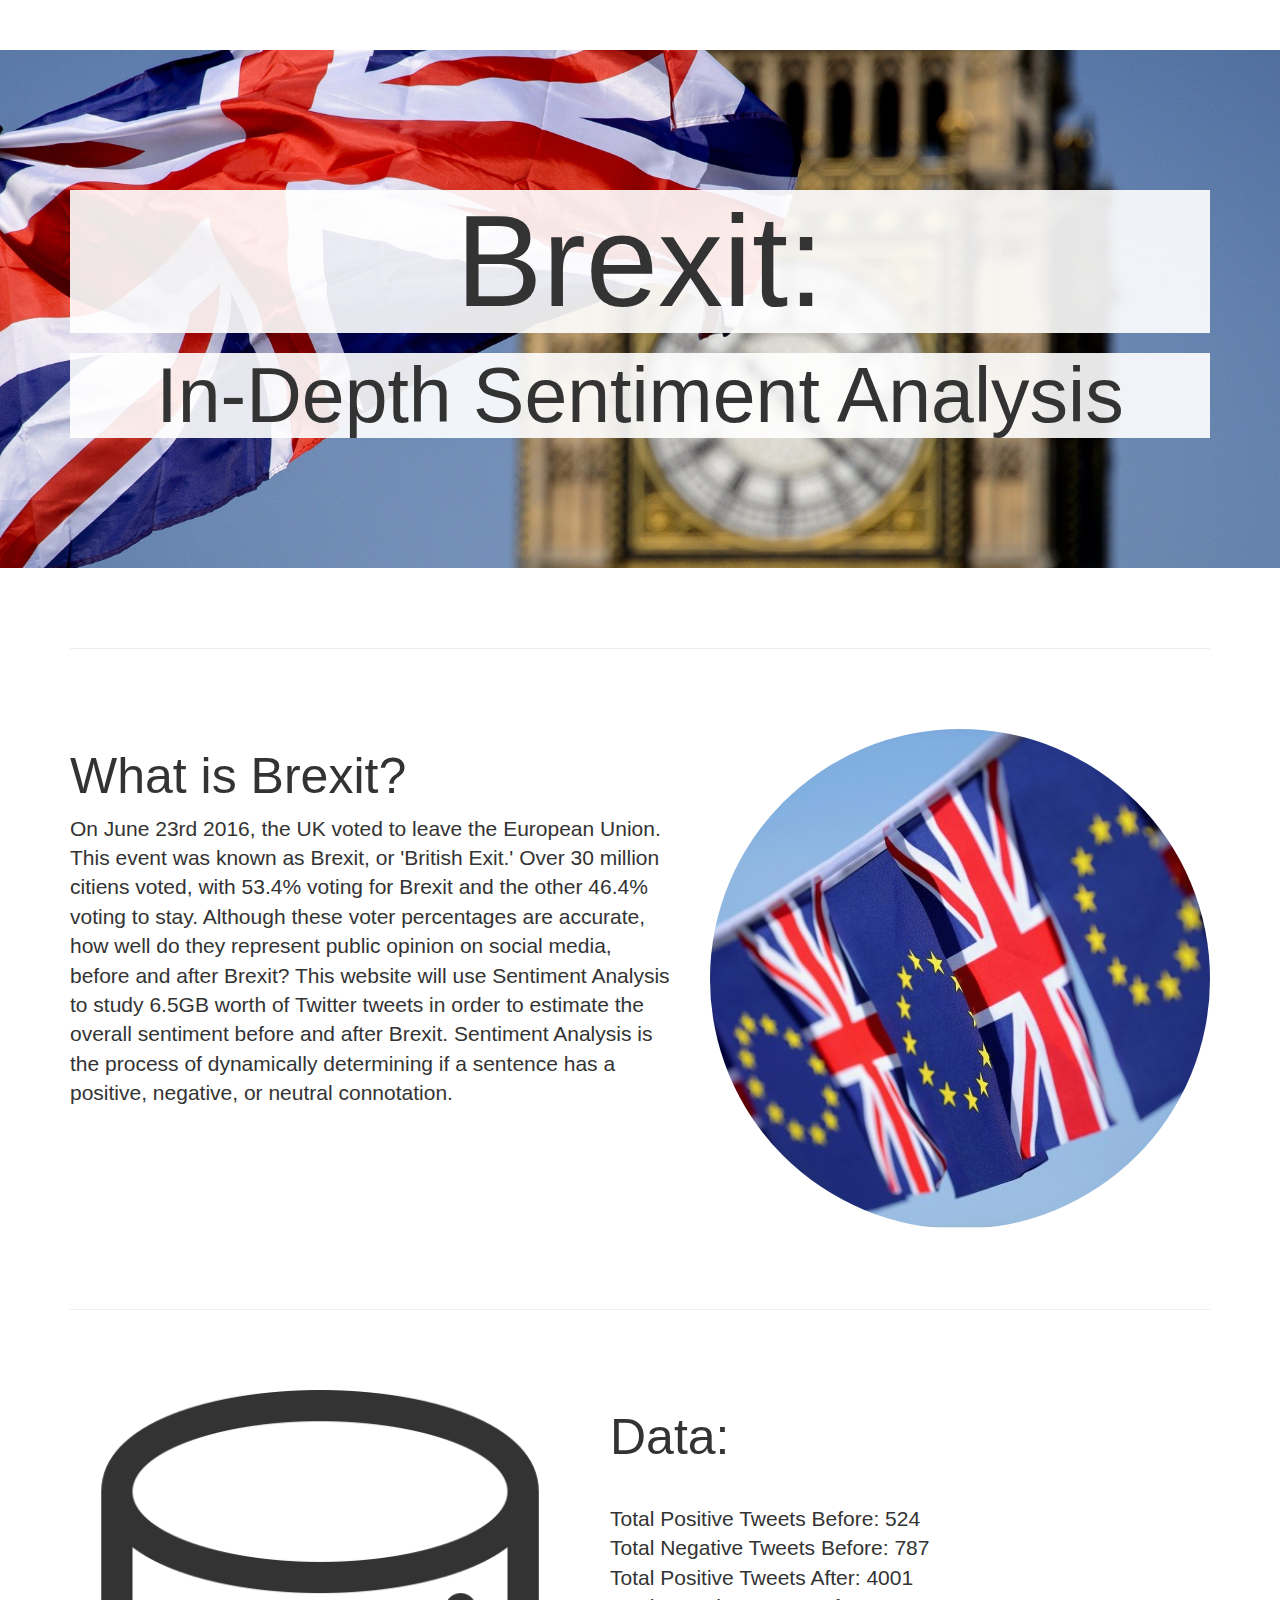
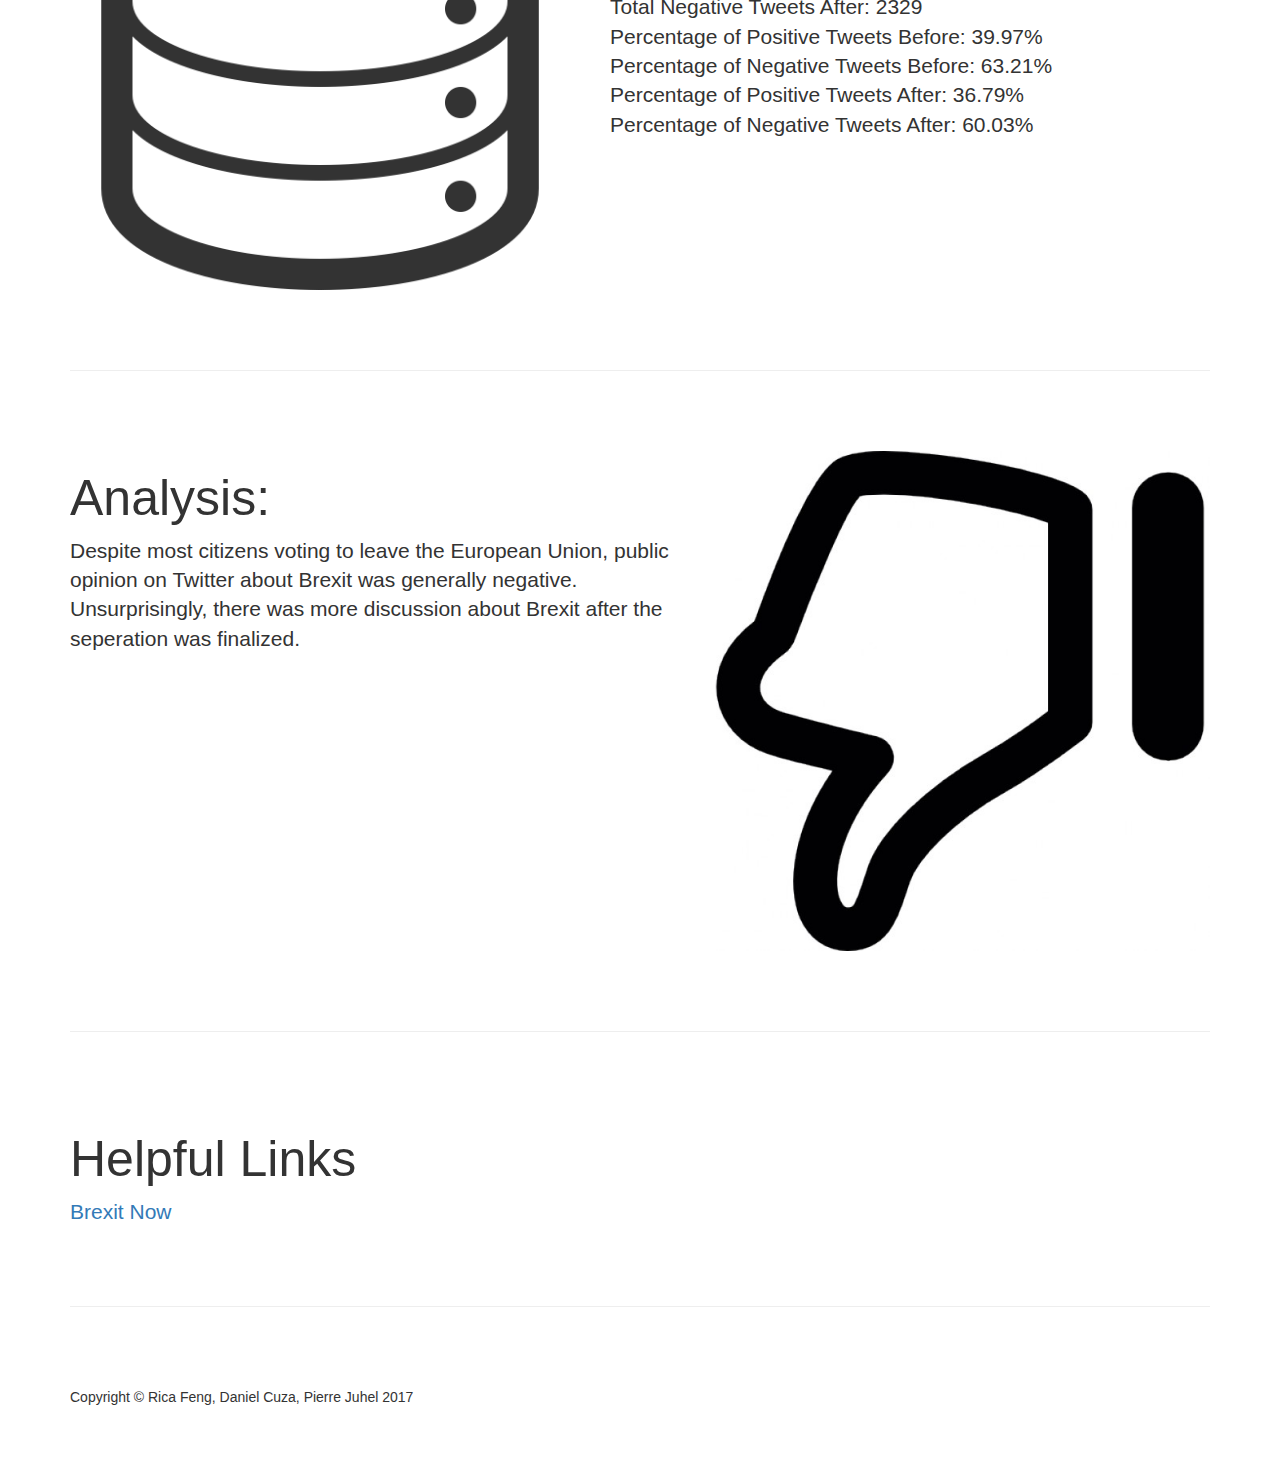
<file: index.html>
<!DOCTYPE html>
<html lang="en">

<head>

    <meta charset="utf-8">
    <meta http-equiv="X-UA-Compatible" content="IE=edge">
    <meta name="viewport" content="width=device-width, initial-scale=1">
    <meta name="description" content="">
    <meta name="author" content="">

    <title>Brexit - In-Depth Sentiment Analysis</title>

    <!-- Bootstrap Core CSS -->
    <link href="css/bootstrap.min.css" rel="stylesheet">

    <!-- Custom CSS -->
    <link href="css/one-page-wonder.css" rel="stylesheet">

    <!-- HTML5 Shim and Respond.js IE8 support of HTML5 elements and media queries -->
    <!-- WARNING: Respond.js doesn't work if you view the page via file:// -->
    <!--[if lt IE 9]>
        <script src="https://oss.maxcdn.com/libs/html5shiv/3.7.0/html5shiv.js"></script>
        <script src="https://oss.maxcdn.com/libs/respond.js/1.4.2/respond.min.js"></script>
    <![endif]-->

</head>

<body>

    <!-- Full Width Image Header -->
    <header class="header-image">
        <div class="headline">
            <div class="container">
                <h1>Brexit:</h1>
                <h2>In-Depth Sentiment Analysis</h2>
            </div>
        </div>
    </header>

    <!-- Page Content -->
    <div class="container">

        <hr class="featurette-divider">

        <!-- First Featurette -->
        <div class="featurette" id="about">
            <img class="featurette-image img-circle img-responsive pull-right" src="images/intro.jpg" width="500" height="1000">
            <h2 class="featurette-heading">What is Brexit?
                <span class="text-muted"></span>
            </h2>
            <p class="lead">On June 23rd 2016, the UK voted to leave the European Union. This event was known as Brexit, or 'British Exit.' 
			Over 30 million citiens voted, with 53.4% voting for Brexit and the other 46.4% voting to stay. Although these voter percentages are accurate,
			how well do they represent public opinion on social media, before and after Brexit? This website will use Sentiment Analysis to study 6.5GB worth of Twitter tweets in order
			to estimate the overall sentiment before and after Brexit. Sentiment Analysis is the process of dynamically determining if a sentence has a positive, negative, or neutral connotation.
			
			</p>
        </div>

        <hr class="featurette-divider">

        <!-- Second Featurette -->
        <div class="featurette" id="services">
            <img class="featurette-image img-square img-responsive pull-left" src="images/data.png" width="500" height="500" >
            <h2 class="featurette-heading">Data:
                <span class='text-muted'></span>
            </h2>
            <p class='lead' id='data'><br>Total Positive Tweets Before: 524<br> Total Negative Tweets Before: 787<br>Total Positive Tweets After: 4001<br> Total Negative Tweets After: 2329<br>Percentage of Positive Tweets Before: 39.97% <br> Percentage of Negative Tweets Before: 63.21%<br>Percentage of Positive Tweets After: 36.79% <br> Percentage of Negative Tweets After: 60.03%</p>
        </div>

        <hr class="featurette-divider">

        <!-- Third Featurette -->
        <div class="featurette" id="contact">
            <img class="featurette-image img-square img-responsive pull-right" src="images/neg.jpg" width="500" height="500">
            <h2 class="featurette-heading">Analysis:
                <span class='text-muted'></span>
            </h2>
            <p class="lead"id='neg-desc'>Despite most citizens voting to leave the European Union, public opinion on Twitter about Brexit was generally negative. Unsurprisingly, there was more discussion about Brexit after the seperation was finalized. </p>
        </div>

        <hr class="featurette-divider">

		
		<!-- Third Featurette -->
        <div class="featurette" id="contact">
            <h2 class="featurette-heading">Helpful Links
                <span class="text-muted"></span>
            </h2>
			<a class="lead" href="https://twitter.com/search?q=%23brexit&src=typd" style="text-align: center;">Brexit Now</a>
        </div>

        <hr class="featurette-divider">
        <!-- Footer -->
        <footer>
            <div class="row">
                <div class="col-lg-12">
                    <p>Copyright &copy; Rica Feng, Daniel Cuza, Pierre Juhel 2017</p>
                </div>
            </div>
        </footer>

    </div>
    <!-- /.container -->

    <!-- jQuery -->
    <script src="js/jquery.js"></script>

    <!-- Bootstrap Core JavaScript -->
    <script src="js/bootstrap.min.js"></script>
	
</body>

</html>
</file>
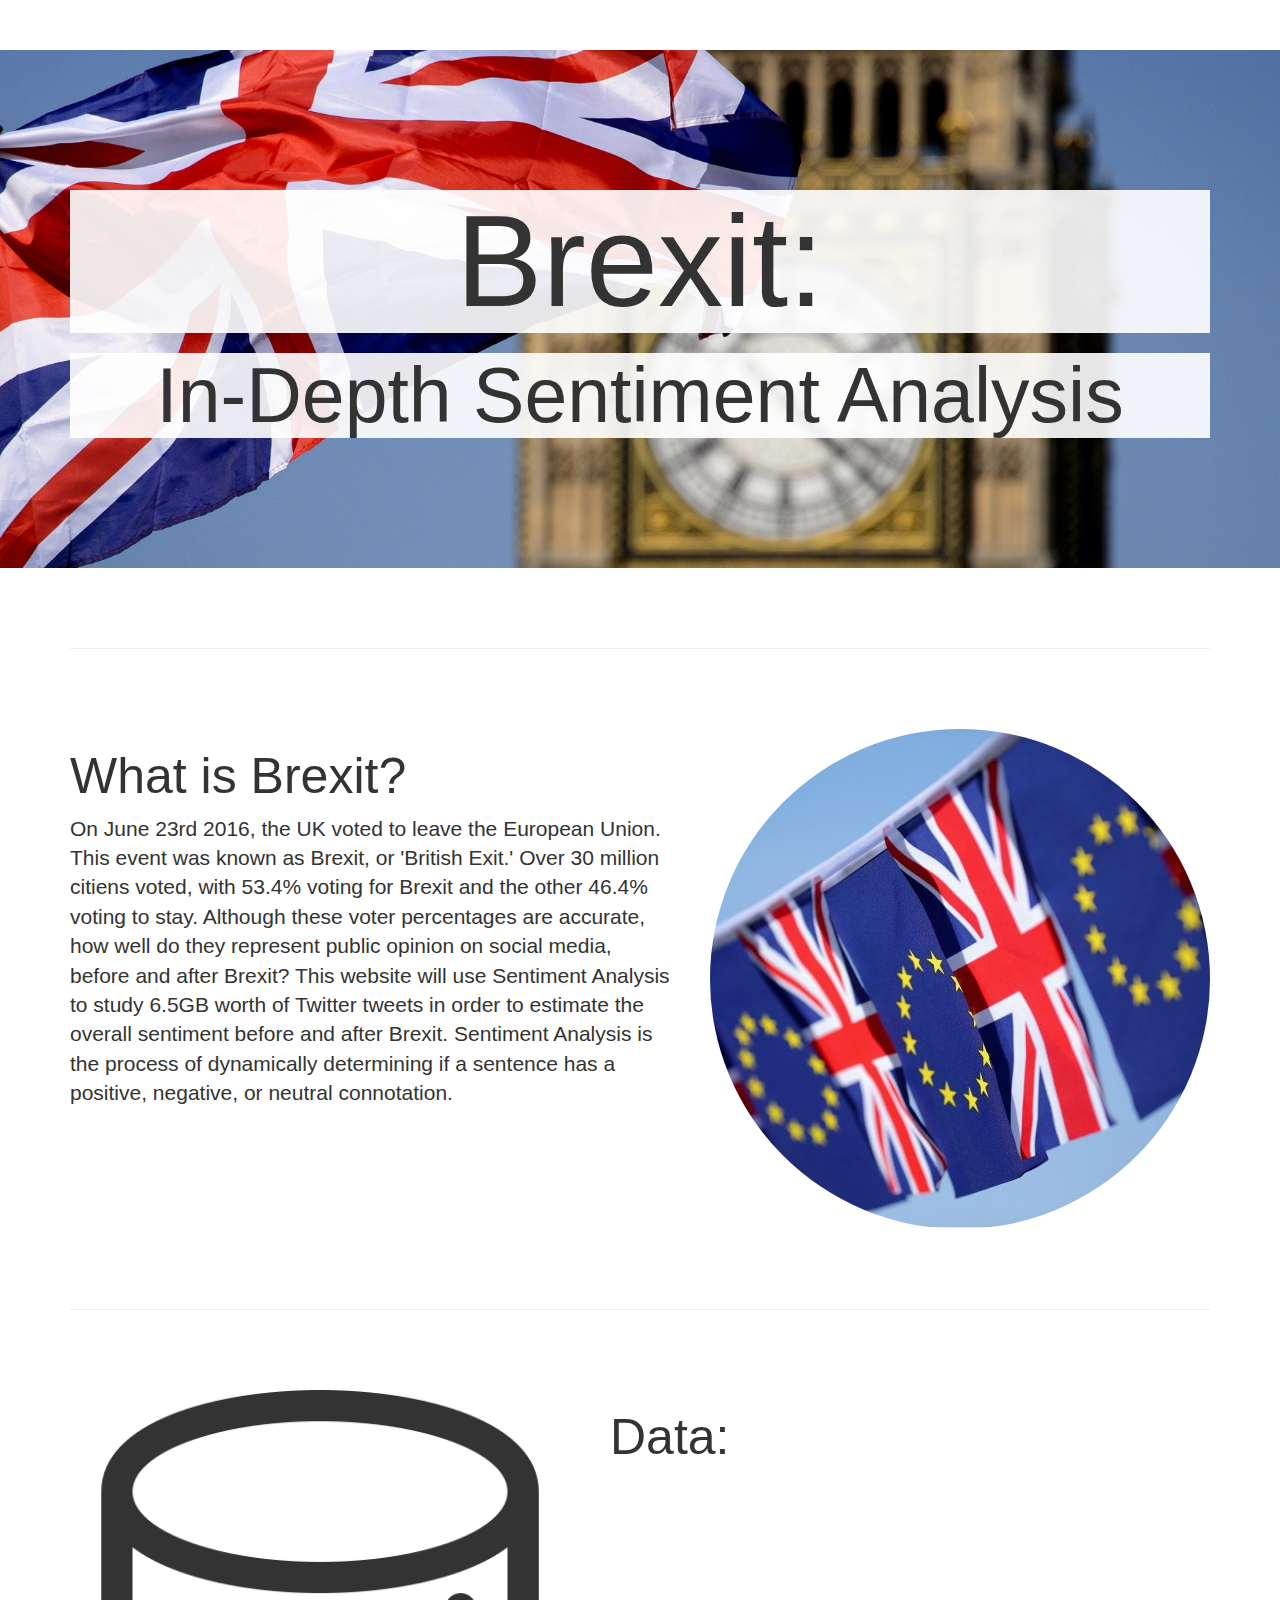
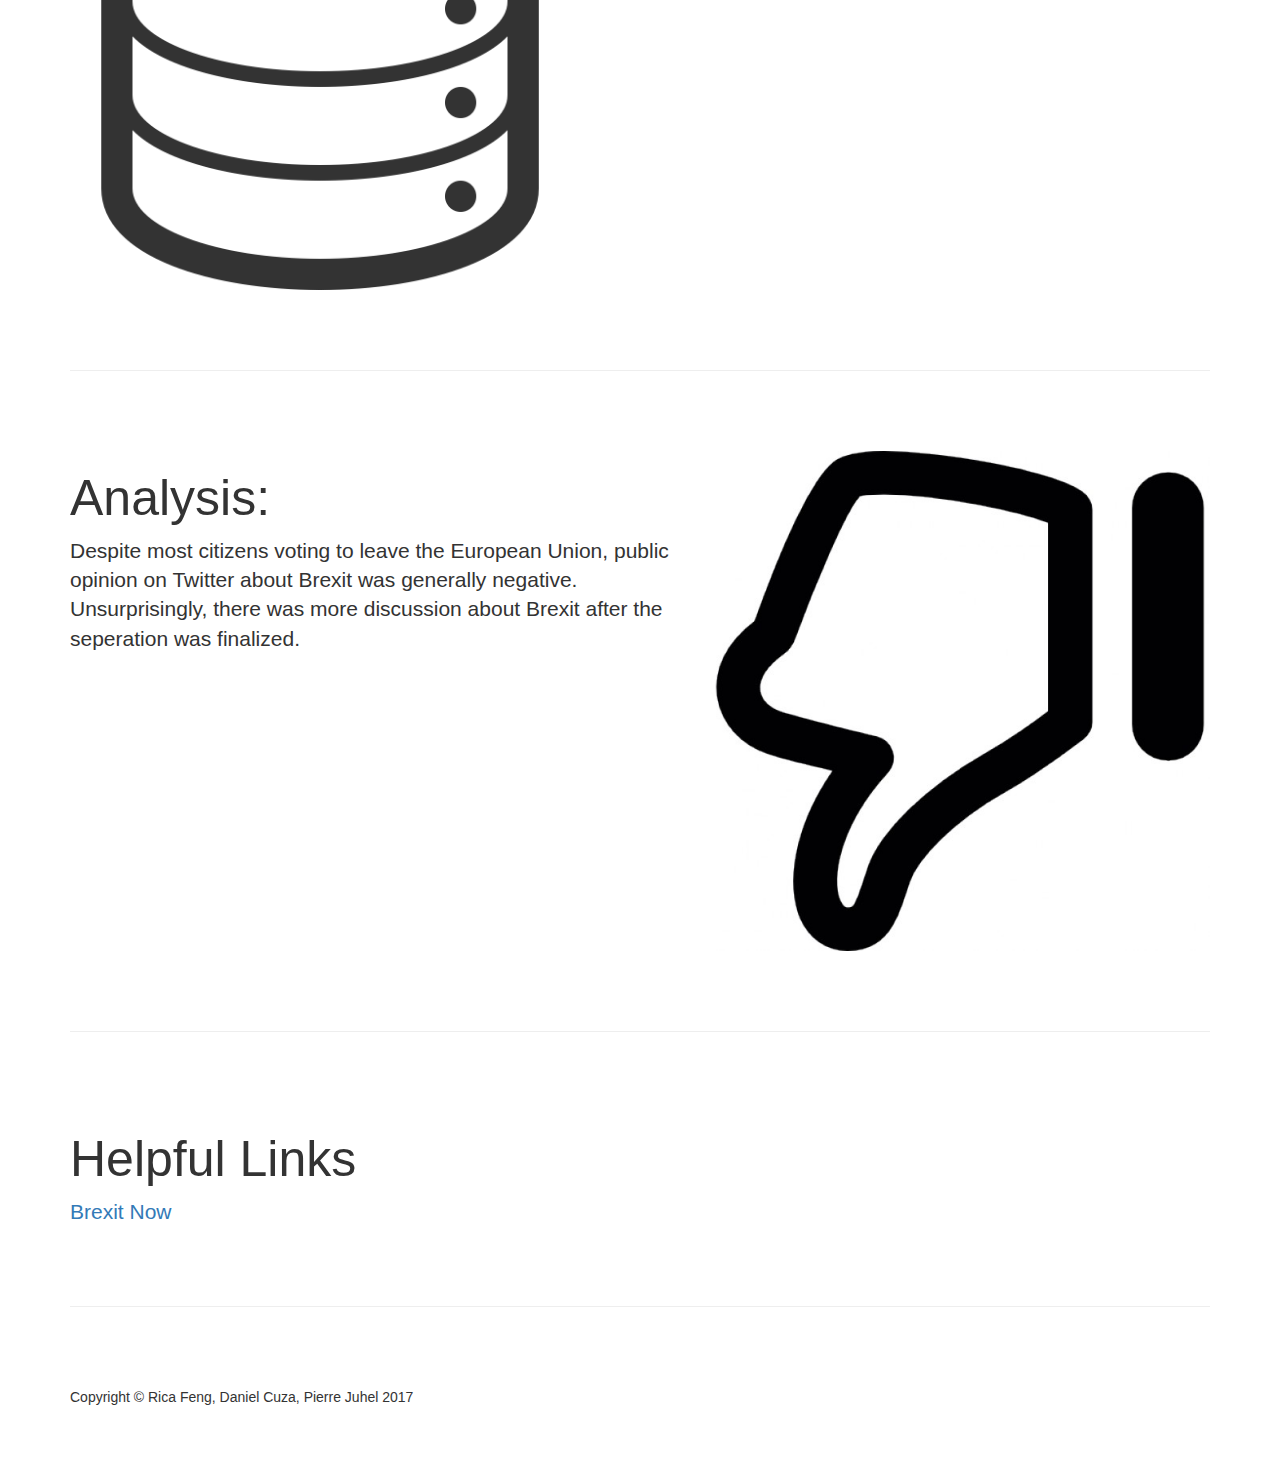
<file: copy_index.html>
<!DOCTYPE html>
<html lang="en">

<head>

    <meta charset="utf-8">
    <meta http-equiv="X-UA-Compatible" content="IE=edge">
    <meta name="viewport" content="width=device-width, initial-scale=1">
    <meta name="description" content="">
    <meta name="author" content="">

    <title>Brexit - In-Depth Sentiment Analysis</title>

    <!-- Bootstrap Core CSS -->
    <link href="css/bootstrap.min.css" rel="stylesheet">

    <!-- Custom CSS -->
    <link href="css/one-page-wonder.css" rel="stylesheet">

    <!-- HTML5 Shim and Respond.js IE8 support of HTML5 elements and media queries -->
    <!-- WARNING: Respond.js doesn't work if you view the page via file:// -->
    <!--[if lt IE 9]>
        <script src="https://oss.maxcdn.com/libs/html5shiv/3.7.0/html5shiv.js"></script>
        <script src="https://oss.maxcdn.com/libs/respond.js/1.4.2/respond.min.js"></script>
    <![endif]-->

</head>

<body>

    <!-- Full Width Image Header -->
    <header class="header-image">
        <div class="headline">
            <div class="container">
                <h1>Brexit:</h1>
                <h2>In-Depth Sentiment Analysis</h2>
            </div>
        </div>
    </header>

    <!-- Page Content -->
    <div class="container">

        <hr class="featurette-divider">

        <!-- First Featurette -->
        <div class="featurette" id="about">
            <img class="featurette-image img-circle img-responsive pull-right" src="images/intro.jpg" width="500" height="1000">
            <h2 class="featurette-heading">What is Brexit?
                <span class="text-muted"></span>
            </h2>
            <p class="lead">On June 23rd 2016, the UK voted to leave the European Union. This event was known as Brexit, or 'British Exit.' 
			Over 30 million citiens voted, with 53.4% voting for Brexit and the other 46.4% voting to stay. Although these voter percentages are accurate,
			how well do they represent public opinion on social media, before and after Brexit? This website will use Sentiment Analysis to study 6.5GB worth of Twitter tweets in order
			to estimate the overall sentiment before and after Brexit. Sentiment Analysis is the process of dynamically determining if a sentence has a positive, negative, or neutral connotation.
			
			</p>
        </div>

        <hr class="featurette-divider">

        <!-- Second Featurette -->
        <div class="featurette" id="services">
            <img class="featurette-image img-square img-responsive pull-left" src="images/data.png" width="500" height="500" >
            <h2 class="featurette-heading">Data:
                <span class='text-muted'></span>
            </h2>
            <p class='lead' id='data'></p>
        </div>

        <hr class="featurette-divider">

        <!-- Third Featurette -->
        <div class="featurette" id="contact">
            <img class="featurette-image img-square img-responsive pull-right" src="images/neg.jpg" width="500" height="500">
            <h2 class="featurette-heading">Analysis:
                <span class='text-muted'></span>
            </h2>
            <p class="lead"id='neg-desc'>Despite most citizens voting to leave the European Union, public opinion on Twitter about Brexit was generally negative. Unsurprisingly, there was more discussion about Brexit after the seperation was finalized. </p>
        </div>

        <hr class="featurette-divider">

		
		<!-- Third Featurette -->
        <div class="featurette" id="contact">
            <h2 class="featurette-heading">Helpful Links
                <span class="text-muted"></span>
            </h2>
			<a class="lead" href="https://twitter.com/search?q=%23brexit&src=typd" style="text-align: center;">Brexit Now</a>
        </div>

        <hr class="featurette-divider">
        <!-- Footer -->
        <footer>
            <div class="row">
                <div class="col-lg-12">
                    <p>Copyright &copy; Rica Feng, Daniel Cuza, Pierre Juhel 2017</p>
                </div>
            </div>
        </footer>

    </div>
    <!-- /.container -->

    <!-- jQuery -->
    <script src="js/jquery.js"></script>

    <!-- Bootstrap Core JavaScript -->
    <script src="js/bootstrap.min.js"></script>
	
</body>

</html>
</file>
<file: css/one-page-wonder.css>
/*
 * Start Bootstrap - One Page Wonder (http://startbootstrap.com/)
 * Copyright 2013-2016 Start Bootstrap
 * Licensed under MIT (https://github.com/BlackrockDigital/startbootstrap/blob/gh-pages/LICENSE)
 */

body {
    margin-top: 50px; /* Required padding for .navbar-fixed-top. Remove if using .navbar-static-top. Change if height of navigation changes. */
}

.header-image {
    display: block;
    width: 100%;
    text-align: center;
    background: url("../images/britain.jpg") no-repeat center center scroll;
    -webkit-background-size: cover;
    -moz-background-size: cover;
    background-size: cover;
    -o-background-size: cover;
}

.headline {
    padding: 120px 0;
}

.headline h1 {
    font-size: 130px;
    background: #fff;
    background: rgba(255,255,255,0.9);
}

.headline h2 {
    font-size: 77px;
    background: #fff;
    background: rgba(255,255,255,0.9);
}

.featurette-divider {
    margin: 80px 0;
}

.featurette {
    overflow: hidden;
}

.featurette-image.pull-left {
    margin-right: 40px;
}

.featurette-image.pull-right {
    margin-left: 40px;
}

.featurette-heading {
    font-size: 50px;
}

footer {
    margin: 50px 0;
}

@media(max-width:1200px) {
    .headline h1 {
        font-size: 140px;
    }

    .headline h2 {
        font-size: 63px;
    }

    .featurette-divider {
        margin: 50px 0;
    }

    .featurette-image.pull-left {
        margin-right: 20px;
    }

    .featurette-image.pull-right {
        margin-left: 20px;
    }

    .featurette-heading {
        font-size: 35px;
    }
}

@media(max-width:991px) {
    .headline h1 {
        font-size: 105px;
    }

    .headline h2 {
        font-size: 50px;
    }

    .featurette-divider {
        margin: 40px 0;
    }

    .featurette-image {
        max-width: 50%;
    }

    .featurette-image.pull-left {
        margin-right: 10px;
    }

    .featurette-image.pull-right {
        margin-left: 10px;
    }

    .featurette-heading {
        font-size: 30px;
    }
}

@media(max-width:768px) {
    .container {
        margin: 0 15px;
    }

    .featurette-divider {
        margin: 40px 0;
    }

    .featurette-heading {
        font-size: 25px;
    }
}

@media(max-width:668px) {
    .headline h1 {
        font-size: 70px;
    }

    .headline h2 {
        font-size: 32px;
    }

    .featurette-divider {
        margin: 30px 0;
    }
}

@media(max-width:640px) {
    .headline {
        padding: 75px 0 25px 0;
    }

    .headline h1 {
        font-size: 60px;
    }

    .headline h2 {
        font-size: 30px;
    }
}

@media(max-width:375px) {
    .featurette-divider {
        margin: 10px 0;
    }

    .featurette-image {
        max-width: 100%;
    }

    .featurette-image.pull-left {
        margin-right: 0;
        margin-bottom: 10px;
    }

    .featurette-image.pull-right {
        margin-bottom: 10px;
        margin-left: 0;
    }
}
</file>
